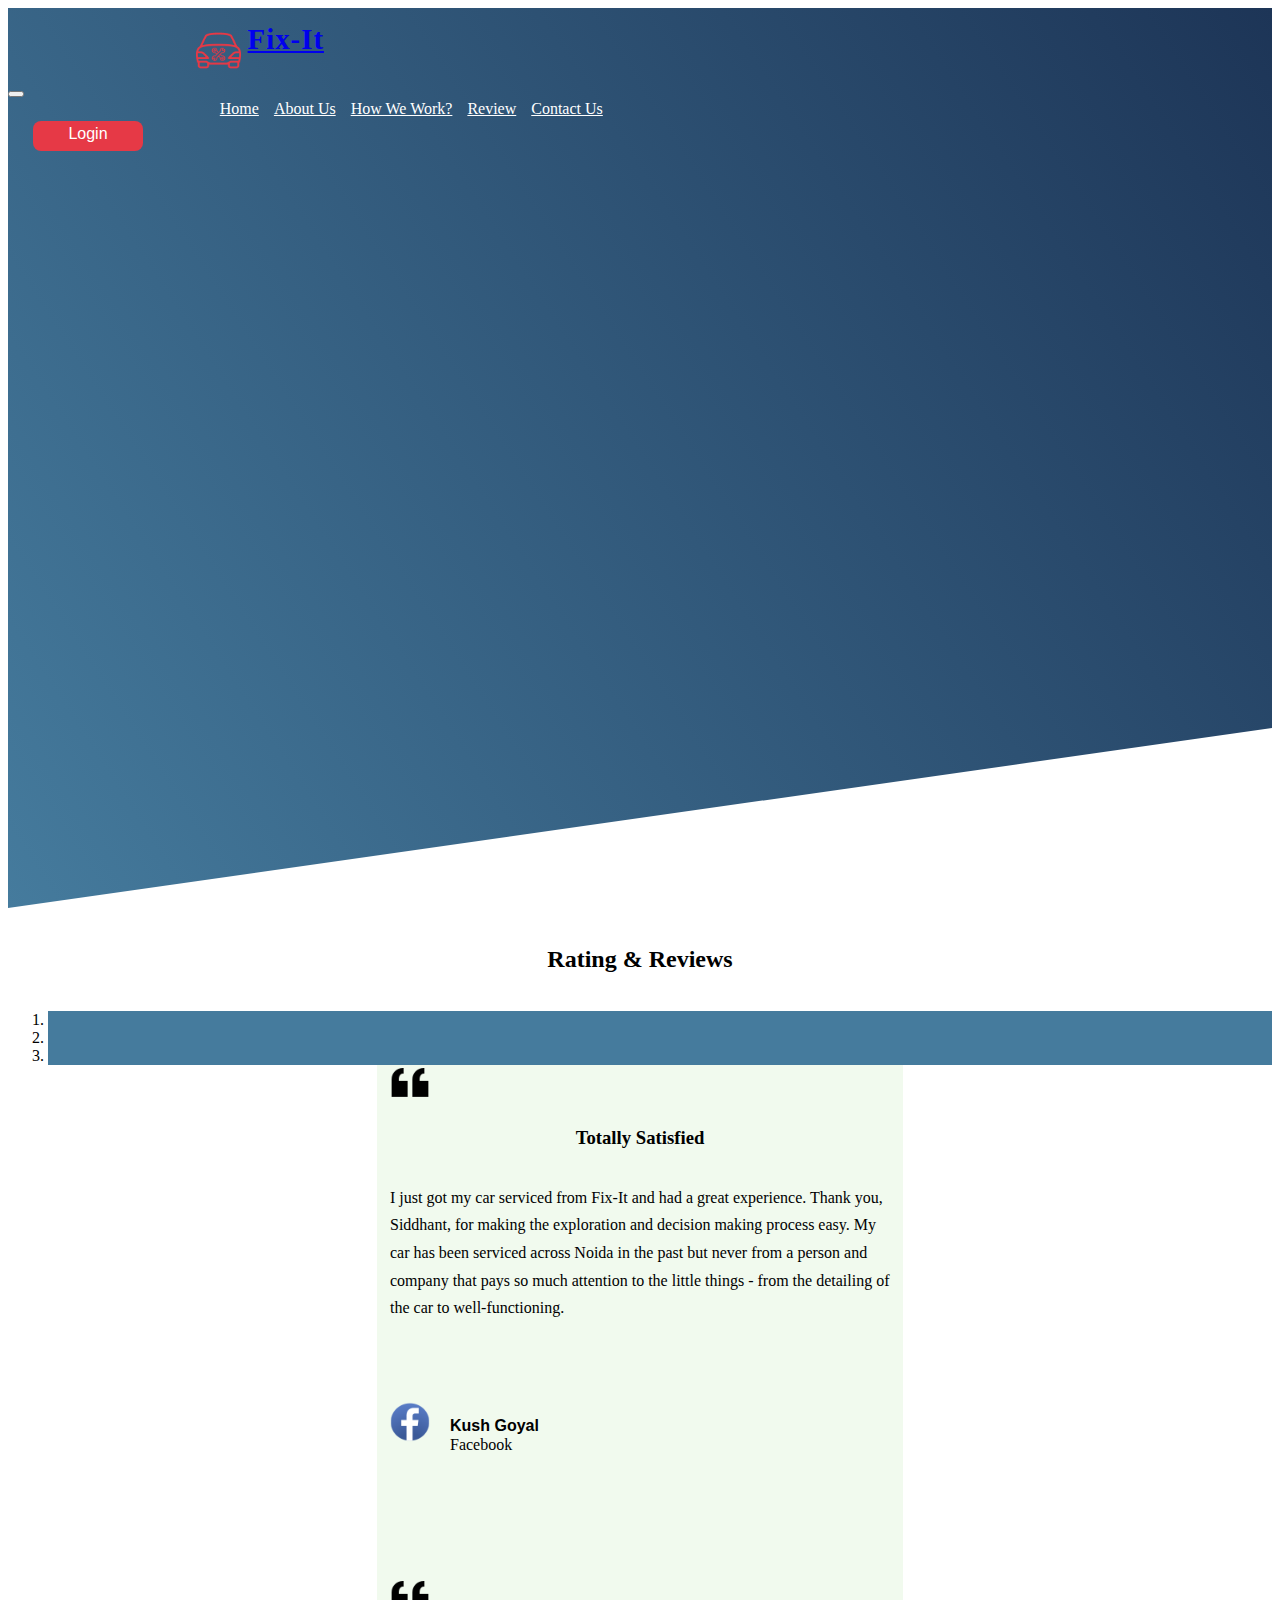
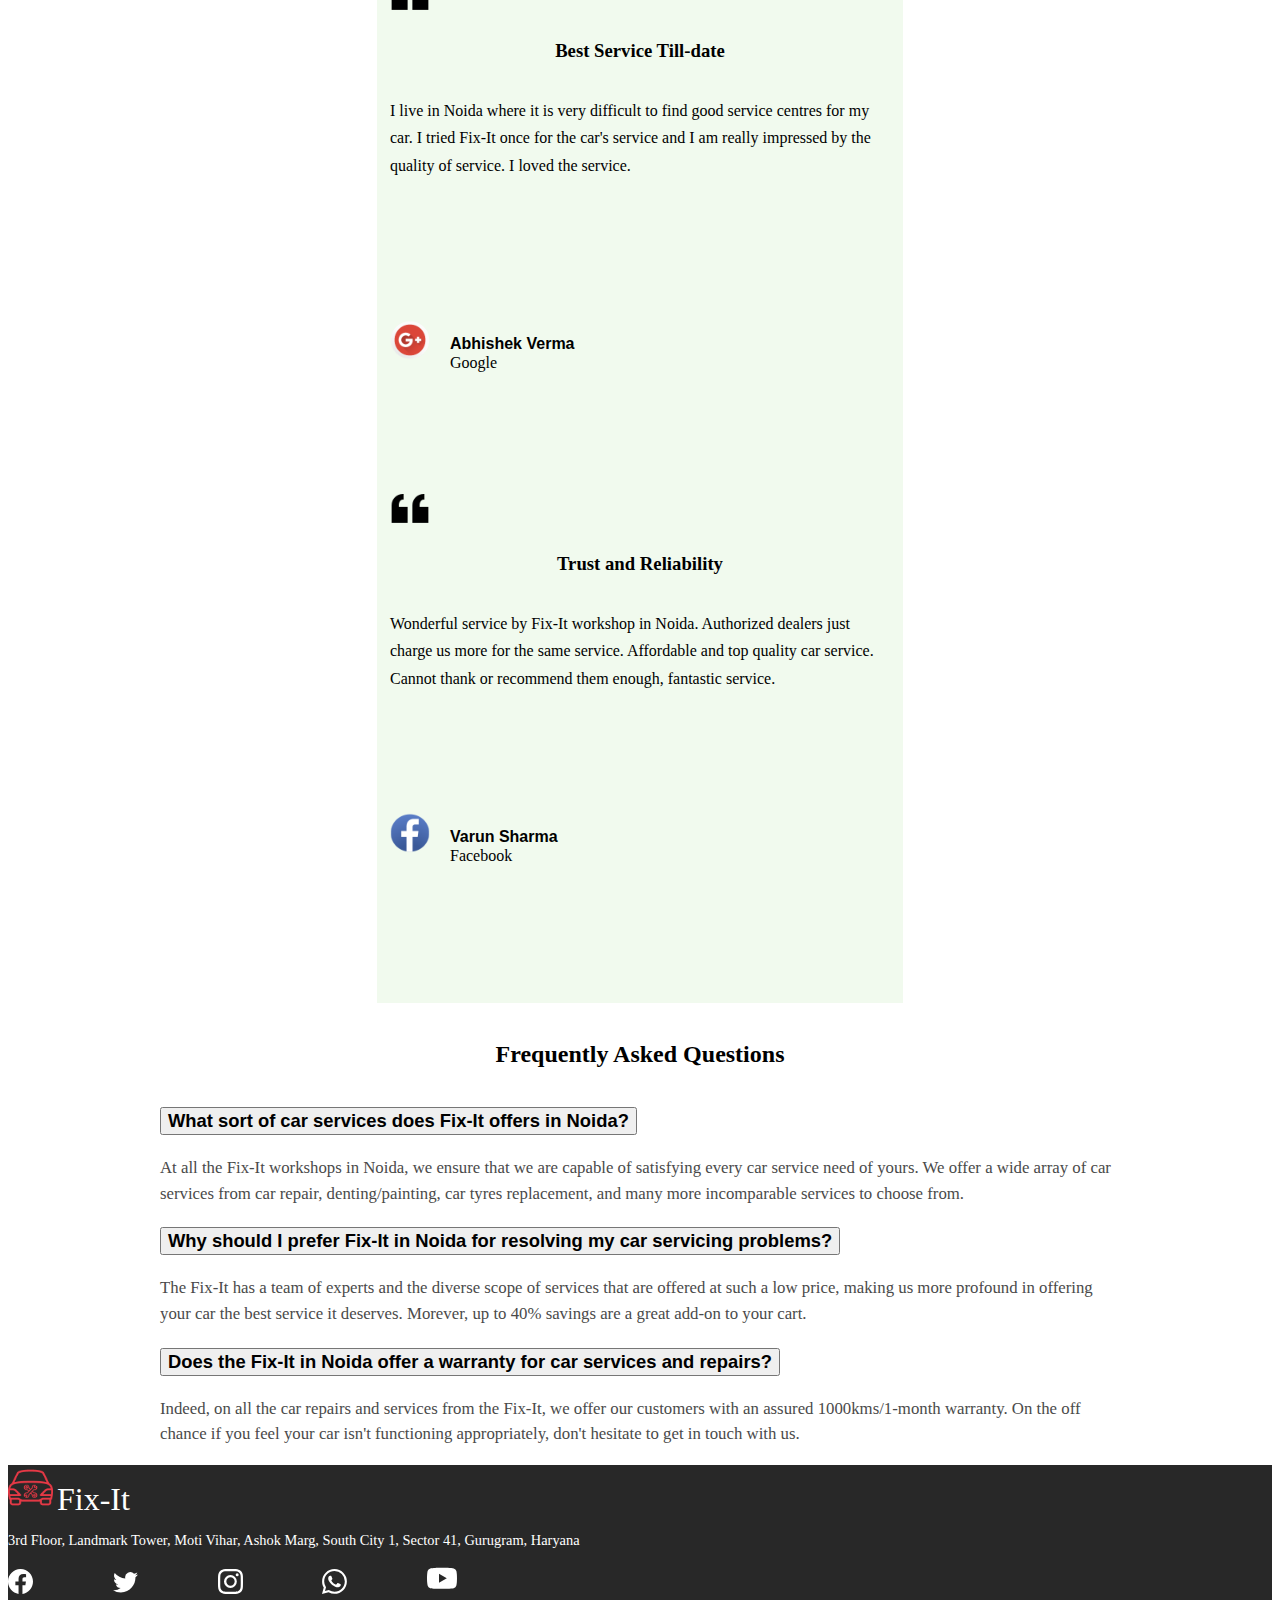
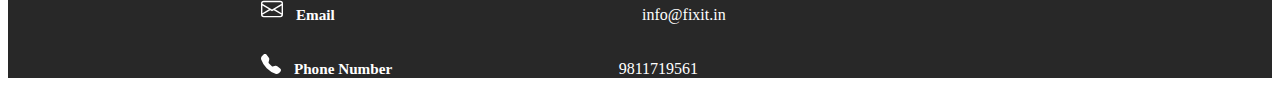
<file: index.html>
<!DOCTYPE html>
<html lang="en">

<head>
  <meta charset="UTF-8">
  <meta http-equiv="X-UA-Compatible" content="IE=edge">
  <meta name="viewport" content="width=device-width, initial-scale=1.0">
  <link rel="icon" href="./Assets/Images/car.png" type="image/png">
  <link rel="stylesheet" href="https://cdn.jsdelivr.net/npm/bootstrap@4.6.0/dist/css/bootstrap.min.css"
    integrity="sha384-B0vP5xmATw1+K9KRQjQERJvTumQW0nPEzvF6L/Z6nronJ3oUOFUFpCjEUQouq2+l" crossorigin="anonymous">
  <link rel="stylesheet" href="./Assets/Styles/app.css">
  <title>Fix-It</title>
</head>

<body>

  <header class="site-header">
    <nav id="mainNavbar" class="navbar navbar-expand-lg navbar-dark px-0 ">
      <div class="logoTitle">
        <img src="./Assets/Images/car.png" alt="LOGO" class="logo">
        <a href="#" class="navbar-brand" id="z1">Fix-It</a>
      </div>
      <button class="navbar-toggler" type="button" data-toggle="collapse" data-target="#navLinks"
        aria-label="Toggle navigation">
        <span class="navbar-toggler-icon"></span>
      </button>
      <div class="collapse navbar-collapse" id="navLinks">
        <div class="navbar-nav">
            <a class="nav-link" href="#"> Home </a>
            <a class="nav-link" href="#"> About Us </a>
            <a class="nav-link" href="#"> How We Work? </a>
            <a class="nav-link" href="#"> Review </a>
            <a class="nav-link" href="#"> Contact Us </a>
        </div>
        <div class="navbar-nav-login">
          <a href="login.html" class="login"> <button class="a5">Login</button></a>
          <!-- <button class="a5"> <a class="login" href="login.html">Login</a></button> -->
          <!-- <div class="a5">
            <a class="login" href="login.html">Login</a>
          </div> -->
        </div>
      </div>
    </nav>
  </header>
  

  <br>


  <h2 class="ratingH2"><b>Rating &amp; Reviews</b></h2>
  <div id="carouselExampleIndicators" class="carousel slide" data-ride="carousel">
    <ol class="carousel-indicators">
      <li data-target="#carouselExampleIndicators" data-slide-to="0" class="active"></li>
      <li data-target="#carouselExampleIndicators" data-slide-to="1"></li>
      <li data-target="#carouselExampleIndicators" data-slide-to="2"></li>
    </ol>
    <div class="carousel-inner">

      <div class="carousel-item active">
        <div class="rating">
          <img src="./Assets/Images/ic.png" alt="Inverted Commas" class="ic">
          <h3 class="rnr">Totally Satisfied</h3>
          <p class="prnr">
            I just got my car serviced from Fix-It and had a great experience. Thank you, Siddhant, for making the
            exploration and decision making process easy. My car
            has been serviced across Noida in the past but never from a person and company that pays so much attention
            to the little things - from the detailing of the car
            to well-functioning.
          </p>
          <div class="a1">
            <img class="a6" src="./Assets/Images/fb.png" alt="Facebook">
            <div class="b1">
              <p class="reviewerName">Kush Goyal</p>
              <p class="a2">Facebook</p>
            </div>
          </div>
        </div>
      </div>

      <div class="carousel-item">
        <div class="rating">
          <img src="./Assets/Images/ic.png" alt="Inverted Commas" class="ic">
          <h3 class="rnr">Best Service Till-date</h3>
          <p class="prnr">
            I live in Noida where it is very difficult to find good service centres for my car. I tried Fix-It once for
            the car's service and I am really impressed by the
            quality of service. I loved the service.
          </p>
          <div class="a3">
            <img class="a7" src="./Assets/Images/google.png" alt="Google">
            <div class="b2">
              <p class="reviewerName">Abhishek Verma</p>
              <p class="a2">Google</p>
            </div>
          </div>
        </div>
      </div>

      <div class="carousel-item">
        <div class="rating">
          <img src="./Assets/Images/ic.png" alt="Inverted Commas" class="ic">
          <h3 class="rnr">Trust and Reliability</h3>
          <p class="prnr">
            Wonderful service by Fix-It workshop in Noida. Authorized dealers just charge us more for the same service.
            Affordable and top quality car service. Cannot
            thank or recommend them enough, fantastic service.
          </p>
          <div class="a4">
            <img class="a8" src="./Assets/Images/fb.png" alt="Facebook">
            <div class="b3">
              <p class="reviewerName">Varun Sharma</p>
              <p class="a2">Facebook</p>
            </div>
          </div>
        </div>
      </div>
    </div>
    <!-- <a class="carousel-control-prev" href="#carouselExampleIndicators" role="button" data-slide="prev">
          <span class="carousel-control-prev-icon" aria-hidden="true"></span>
          <span class="sr-only">Previous</span>
        </a>
        <a class="carousel-control-next" href="#carouselExampleIndicators" role="button" data-slide="next">
          <span class="carousel-control-next-icon" aria-hidden="true"></span>
          <span class="sr-only">Next</span>
        </a> -->
  </div>

  <h2 class="ratingH2"><b>Frequently Asked Questions</b></h2>
  <div class="accordion" id="accordionExample">
    <div class="card">
      <div class="card-header" id="headingOne">
        <h2 class="mb-0">
          <button class="btn btn-light btn-block text-left question" type="button" data-toggle="collapse"
            data-target="#collapseOne" aria-expanded="true" aria-controls="collapseOne">
            What sort of car services does Fix-It offers in Noida?
          </button>
        </h2>
      </div>

      <div id="collapseOne" class="collapse" aria-labelledby="headingOne" data-parent="#accordionExample">
        <div class="card-body">
          At all the Fix-It workshops in Noida, we ensure that we are capable of satisfying every car service need of
          yours. We offer a wide array of car services from car repair, denting/painting, car tyres replacement, and
          many more incomparable services to choose from.
        </div>
      </div>
    </div>
    <div class="card">
      <div class="card-header" id="headingTwo">
        <h2 class="mb-0">
          <button class="btn btn-light btn-block text-left collapsed question" type="button" data-toggle="collapse"
            data-target="#collapseTwo" aria-expanded="false" aria-controls="collapseTwo">
            Why should I prefer Fix-It in Noida for resolving my car servicing problems?
          </button>
        </h2>
      </div>
      <div id="collapseTwo" class="collapse" aria-labelledby="headingTwo" data-parent="#accordionExample">
        <div class="card-body">
          The Fix-It has a team of experts and the diverse scope of services that are offered at such a low price,
          making us more profound in offering your car the best service it deserves. Morever, up to 40% savings are a
          great add-on to your cart.
        </div>
      </div>
    </div>
    <div class="card">
      <div class="card-header" id="headingThree">
        <h2 class="mb-0">
          <button class="btn btn-light btn-block text-left collapsed question" type="button" data-toggle="collapse"
            data-target="#collapseThree" aria-expanded="false" aria-controls="collapseThree">
            Does the Fix-It in Noida offer a warranty for car services and repairs?
          </button>
        </h2>
      </div>
      <div id="collapseThree" class="collapse" aria-labelledby="headingThree" data-parent="#accordionExample">
        <div class="card-body">
          Indeed, on all the car repairs and services from the Fix-It, we offer our customers with an assured
          1000kms/1-month warranty. On the off chance if you feel your car isn't functioning appropriately, don't
          hesitate to get in touch with us.
        </div>
      </div>
    </div>
  </div>

  <br>
  <footer id="footer">
    <div class="container-fluid">
      <div class="row align-items-center pt-4 pb-5 pl-3">
        <div class="col-lg-3">
          <div>
            <img src="./Assets/Images/car.png" alt="LOGO" class="logo">
            <div class="footerTitle">Fix-It</div>

          </div>
          <div id="ads" class="mt-3">
            <p>
              3rd Floor, Landmark Tower, Moti Vihar, Ashok Marg, South City 1, Sector 41, Gurugram, Haryana
            </p>
          </div>
          <div class="mt-5">
            <svg xmlns="http://www.w3.org/2000/svg" width="25" height="25" fill="currentColor"
              class="bi bi-facebook handles" viewBox="0 0 16 16">
              <path
                d="M16 8.049c0-4.446-3.582-8.05-8-8.05C3.58 0-.002 3.603-.002 8.05c0 4.017 2.926 7.347 6.75 7.951v-5.625h-2.03V8.05H6.75V6.275c0-2.017 1.195-3.131 3.022-3.131.876 0 1.791.157 1.791.157v1.98h-1.009c-.993 0-1.303.621-1.303 1.258v1.51h2.218l-.354 2.326H9.25V16c3.824-.604 6.75-3.934 6.75-7.951z" />
            </svg>

            <svg xmlns="http://www.w3.org/2000/svg" width="25" height="25" fill="currentColor"
              class="bi bi-twitter handles" viewBox="0 0 16 16">
              <path
                d="M5.026 15c6.038 0 9.341-5.003 9.341-9.334 0-.14 0-.282-.006-.422A6.685 6.685 0 0 0 16 3.542a6.658 6.658 0 0 1-1.889.518 3.301 3.301 0 0 0 1.447-1.817 6.533 6.533 0 0 1-2.087.793A3.286 3.286 0 0 0 7.875 6.03a9.325 9.325 0 0 1-6.767-3.429 3.289 3.289 0 0 0 1.018 4.382A3.323 3.323 0 0 1 .64 6.575v.045a3.288 3.288 0 0 0 2.632 3.218 3.203 3.203 0 0 1-.865.115 3.23 3.23 0 0 1-.614-.057 3.283 3.283 0 0 0 3.067 2.277A6.588 6.588 0 0 1 .78 13.58a6.32 6.32 0 0 1-.78-.045A9.344 9.344 0 0 0 5.026 15z" />
            </svg>

            <svg xmlns="http://www.w3.org/2000/svg" width="25" height="25" fill="currentColor"
              class="bi bi-instagram handles" viewBox="0 0 16 16">
              <path
                d="M8 0C5.829 0 5.556.01 4.703.048 3.85.088 3.269.222 2.76.42a3.917 3.917 0 0 0-1.417.923A3.927 3.927 0 0 0 .42 2.76C.222 3.268.087 3.85.048 4.7.01 5.555 0 5.827 0 8.001c0 2.172.01 2.444.048 3.297.04.852.174 1.433.372 1.942.205.526.478.972.923 1.417.444.445.89.719 1.416.923.51.198 1.09.333 1.942.372C5.555 15.99 5.827 16 8 16s2.444-.01 3.298-.048c.851-.04 1.434-.174 1.943-.372a3.916 3.916 0 0 0 1.416-.923c.445-.445.718-.891.923-1.417.197-.509.332-1.09.372-1.942C15.99 10.445 16 10.173 16 8s-.01-2.445-.048-3.299c-.04-.851-.175-1.433-.372-1.941a3.926 3.926 0 0 0-.923-1.417A3.911 3.911 0 0 0 13.24.42c-.51-.198-1.092-.333-1.943-.372C10.443.01 10.172 0 7.998 0h.003zm-.717 1.442h.718c2.136 0 2.389.007 3.232.046.78.035 1.204.166 1.486.275.373.145.64.319.92.599.28.28.453.546.598.92.11.281.24.705.275 1.485.039.843.047 1.096.047 3.231s-.008 2.389-.047 3.232c-.035.78-.166 1.203-.275 1.485a2.47 2.47 0 0 1-.599.919c-.28.28-.546.453-.92.598-.28.11-.704.24-1.485.276-.843.038-1.096.047-3.232.047s-2.39-.009-3.233-.047c-.78-.036-1.203-.166-1.485-.276a2.478 2.478 0 0 1-.92-.598 2.48 2.48 0 0 1-.6-.92c-.109-.281-.24-.705-.275-1.485-.038-.843-.046-1.096-.046-3.233 0-2.136.008-2.388.046-3.231.036-.78.166-1.204.276-1.486.145-.373.319-.64.599-.92.28-.28.546-.453.92-.598.282-.11.705-.24 1.485-.276.738-.034 1.024-.044 2.515-.045v.002zm4.988 1.328a.96.96 0 1 0 0 1.92.96.96 0 0 0 0-1.92zm-4.27 1.122a4.109 4.109 0 1 0 0 8.217 4.109 4.109 0 0 0 0-8.217zm0 1.441a2.667 2.667 0 1 1 0 5.334 2.667 2.667 0 0 1 0-5.334z" />
            </svg>

            <svg xmlns="http://www.w3.org/2000/svg" width="25" height="25" fill="currentColor"
              class="bi bi-whatsapp handles" viewBox="0 0 16 16">
              <path
                d="M13.601 2.326A7.854 7.854 0 0 0 7.994 0C3.627 0 .068 3.558.064 7.926c0 1.399.366 2.76 1.057 3.965L0 16l4.204-1.102a7.933 7.933 0 0 0 3.79.965h.004c4.368 0 7.926-3.558 7.93-7.93A7.898 7.898 0 0 0 13.6 2.326zM7.994 14.521a6.573 6.573 0 0 1-3.356-.92l-.24-.144-2.494.654.666-2.433-.156-.251a6.56 6.56 0 0 1-1.007-3.505c0-3.626 2.957-6.584 6.591-6.584a6.56 6.56 0 0 1 4.66 1.931 6.557 6.557 0 0 1 1.928 4.66c-.004 3.639-2.961 6.592-6.592 6.592zm3.615-4.934c-.197-.099-1.17-.578-1.353-.646-.182-.065-.315-.099-.445.099-.133.197-.513.646-.627.775-.114.133-.232.148-.43.05-.197-.1-.836-.308-1.592-.985-.59-.525-.985-1.175-1.103-1.372-.114-.198-.011-.304.088-.403.087-.088.197-.232.296-.346.1-.114.133-.198.198-.33.065-.134.034-.248-.015-.347-.05-.099-.445-1.076-.612-1.47-.16-.389-.323-.335-.445-.34-.114-.007-.247-.007-.38-.007a.729.729 0 0 0-.529.247c-.182.198-.691.677-.691 1.654 0 .977.71 1.916.81 2.049.098.133 1.394 2.132 3.383 2.992.47.205.84.326 1.129.418.475.152.904.129 1.246.08.38-.058 1.171-.48 1.338-.943.164-.464.164-.86.114-.943-.049-.084-.182-.133-.38-.232z" />
            </svg>

            <svg xmlns="http://www.w3.org/2000/svg" width="30" height="30" fill="currentColor"
              class="bi bi-youtube handles" viewBox="0 0 16 16">
              <path
                d="M8.051 1.999h.089c.822.003 4.987.033 6.11.335a2.01 2.01 0 0 1 1.415 1.42c.101.38.172.883.22 1.402l.01.104.022.26.008.104c.065.914.073 1.77.074 1.957v.075c-.001.194-.01 1.108-.082 2.06l-.008.105-.009.104c-.05.572-.124 1.14-.235 1.558a2.007 2.007 0 0 1-1.415 1.42c-1.16.312-5.569.334-6.18.335h-.142c-.309 0-1.587-.006-2.927-.052l-.17-.006-.087-.004-.171-.007-.171-.007c-1.11-.049-2.167-.128-2.654-.26a2.007 2.007 0 0 1-1.415-1.419c-.111-.417-.185-.986-.235-1.558L.09 9.82l-.008-.104A31.4 31.4 0 0 1 0 7.68v-.123c.002-.215.01-.958.064-1.778l.007-.103.003-.052.008-.104.022-.26.01-.104c.048-.519.119-1.023.22-1.402a2.007 2.007 0 0 1 1.415-1.42c.487-.13 1.544-.21 2.654-.26l.17-.007.172-.006.086-.003.171-.007A99.788 99.788 0 0 1 7.858 2h.193zM6.4 5.209v4.818l4.157-2.408L6.4 5.209z" />
            </svg>
          </div>
        </div>
        <div class="col-lg-9" id="f2">
          <div class="f2a">
            <svg xmlns="http://www.w3.org/2000/svg" width="22" height="22" fill="currentColor" class="bi bi-envelope"
              viewBox="0 0 16 16">
              <path
                d="M0 4a2 2 0 0 1 2-2h12a2 2 0 0 1 2 2v8a2 2 0 0 1-2 2H2a2 2 0 0 1-2-2V4zm2-1a1 1 0 0 0-1 1v.217l7 4.2 7-4.2V4a1 1 0 0 0-1-1H2zm13 2.383-4.758 2.855L15 11.114v-5.73zm-.034 6.878L9.271 8.82 8 9.583 6.728 8.82l-5.694 3.44A1 1 0 0 0 2 13h12a1 1 0 0 0 .966-.739zM1 11.114l4.758-2.876L1 5.383v5.73z" />
            </svg>
            <span class="f2a1">Email</span>
            <span>info@fixit.in</span>
          </div>
          <div class="f2b">
            <svg xmlns="http://www.w3.org/2000/svg" width="20" height="20" fill="currentColor"
              class="bi bi-telephone-fill" viewBox="0 0 16 16">
              <path fill-rule="evenodd"
                d="M1.885.511a1.745 1.745 0 0 1 2.61.163L6.29 2.98c.329.423.445.974.315 1.494l-.547 2.19a.678.678 0 0 0 .178.643l2.457 2.457a.678.678 0 0 0 .644.178l2.189-.547a1.745 1.745 0 0 1 1.494.315l2.306 1.794c.829.645.905 1.87.163 2.611l-1.034 1.034c-.74.74-1.846 1.065-2.877.702a18.634 18.634 0 0 1-7.01-4.42 18.634 18.634 0 0 1-4.42-7.009c-.362-1.03-.037-2.137.703-2.877L1.885.511z" />
            </svg>
            <span class="f2b1">Phone Number</span>
            <span>9811719561</span>
          </div>
        </div>
      </div>
    </div>
  </footer>


  <script src="https://code.jquery.com/jquery-3.5.1.slim.min.js"
    integrity="sha384-DfXdz2htPH0lsSSs5nCTpuj/zy4C+OGpamoFVy38MVBnE+IbbVYUew+OrCXaRkfj"
    crossorigin="anonymous"></script>
  <script src="https://cdn.jsdelivr.net/npm/bootstrap@4.6.0/dist/js/bootstrap.bundle.min.js"
    integrity="sha384-Piv4xVNRyMGpqkS2by6br4gNJ7DXjqk09RmUpJ8jgGtD7zP9yug3goQfGII0yAns"
    crossorigin="anonymous"></script>
</body>

</html>
</file>
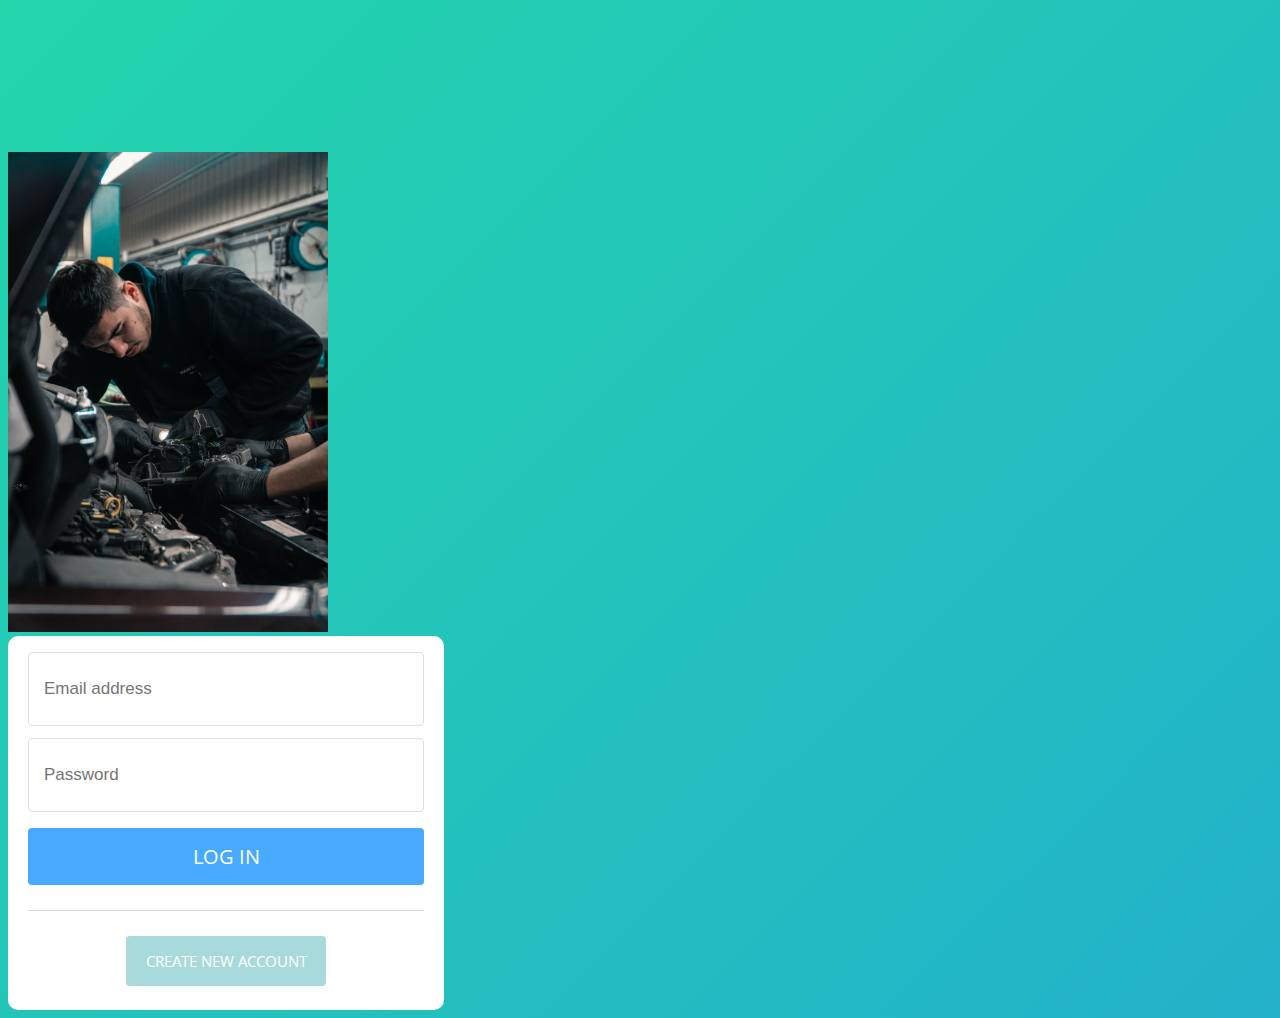
<file: login.html>
<!DOCTYPE html>
<html lang="en">

<head>
    <meta charset="UTF-8">
    <meta http-equiv="X-UA-Compatible" content="IE=edge">
    <meta name="viewport" content="width=device-width, initial-scale=1.0">
    <link rel="icon" href="./Assets/Images/car.png" type="image/png">
    <link rel="stylesheet" href="https://cdn.jsdelivr.net/npm/bootstrap@4.6.0/dist/css/bootstrap.min.css"
        integrity="sha384-B0vP5xmATw1+K9KRQjQERJvTumQW0nPEzvF6L/Z6nronJ3oUOFUFpCjEUQouq2+l" crossorigin="anonymous">
    <link rel="stylesheet" href="https://fonts.googleapis.com/css?family=Open+Sans:400,600,700">
    <link href="https://fonts.googleapis.com/css?family=Nunito:200,300,400,700" rel="stylesheet">
    <link rel="stylesheet" href="./Assets/Styles/app1.css">
    <title>Fix-It</title>
</head>

<body>
    <!-- <div class="mainHeading">
        <div class="image">
            <img src="car.png" alt="LOGO" class="logo">
        </div>
        <div class="heading">
            Fix-It
        </div>
    </div> -->


    <div class="container">
        <div class="row content">
            <div class="col-lg-6 d-flex justify-content-center">
                <div class="repairPhoto">
                    <img src="./Assets/Images/repair.jpg" alt="Repair" class="img-fluid repairCar">
                </div>
            </div>
            <!-- <div class="col-12">
                <div class="d-md-block d-lg-none"> -->
            <div class="mainHeading">
                <div>
                    <img src="./Assets/Images/car.png" alt="LOGO" class="logo">
                </div>
                <div class="heading">
                    Fix-It
                </div>
            </div>

            <div class="col-lg-6 d-flex align-items-center justify-content-center">
                <div class="form">
                    <form action="">
                        <div>
                            <div class="enter">
                                <input class="enter1" type="email" name="email" id="email" placeholder="Email address"
                                    required>
                            </div>

                            <div class="enter">
                                <input class="enter1" type="password" id="password" placeholder="Password" required>
                            </div>

                        </div>

                        <div class="submitButton">
                            <button type="submit" class="submitButton1">Log In </button>
                        </div>

                        <div class="newAccount">
                            <button class="newAccount1">Create New Account</button>
                            <!-- <button class="newAccount1"> <a href="#"> Create New Account </a> </button> -->
                        </div>
                    </form>
                </div>
            </div>
        </div>
    </div>

    <!-- <div class="form">
        <form action="">
            <div>
                <div class="enter">
                    <input class="enter1" type="email" name="email" id="email" placeholder="Email address" required> 
                </div>
                
                <div class="enter">
                    <input class="enter1" type="password" id="password" placeholder="Password" required>
                </div>
            
            </div>

            <div class="submitButton">
                <button type="submit" class="submitButton1">Log In</button>
            </div>
                
            <div class="newAccount">
                <button class="newAccount1">Create New Account</button>
                 <button class="newAccount1"> <a href="#"> Create New Account </a> </button> -->
    </div>
    </form>
    </div>

    <script src="https://code.jquery.com/jquery-3.5.1.slim.min.js"
        integrity="sha384-DfXdz2htPH0lsSSs5nCTpuj/zy4C+OGpamoFVy38MVBnE+IbbVYUew+OrCXaRkfj"
        crossorigin="anonymous"></script>
    <script src="https://cdn.jsdelivr.net/npm/bootstrap@4.6.0/dist/js/bootstrap.bundle.min.js"
        integrity="sha384-Piv4xVNRyMGpqkS2by6br4gNJ7DXjqk09RmUpJ8jgGtD7zP9yug3goQfGII0yAns"
        crossorigin="anonymous"></script>
    <!-- <script src="loginPage.js"></script> -->
</body>

</html>
</file>
<file: Assets/Styles/app.css>
#footer {
    background-color: #282828;
    color: #ffffff;
}

.site-header{
    width: 100%;
    height: 100vh;
    background: linear-gradient(57deg, #457B9D , #1D3557 ); 
    clip-path: polygon(0% 0%, 100% 0%, 100% 80%, 0% 100%);
}

.logoTitle {
    width: 25%;
    display: flex;
    justify-content: flex-end;
}

#mainNavbar {
    font-size: 1.5rem;
    /* font-weight: 100; */
     padding-top: 20px;
    /* padding-left: 40px;
    padding-right: 40px; */
}

#mainNavbar .navbar-brand {
    font-size: 1.8rem;
    margin-top: -5px;
    letter-spacing: 1px;
}

.navbar-collapse {
    /* font-size: 1.25rem; */
    justify-content: flex-start;
}

.navbar-nav {
    width: 65%;
    display: flex;
    justify-content: center;
}

#mainNavbar .nav-link {
    font-size: 1rem;
    color: white;
    margin-right: 15px;
}

.navbar-nav-login {
    width: 35%;
    display: flex;
    justify-content: flex-start;
}

.logo {
    width: 45px;
    height: 45px;
}

#z1 {
    margin-left: 7px;
    font-weight: bold;
}

.a5 {
    width: 110px;
    margin-left: 25px;
    /* border: 1px solid black; */
    border: none;
    text-align: center;
    padding-bottom: 8px;
    padding-top: 4px; 
    border-radius: 8px;
    background-color: #E63946;
    font-size: 1rem;
    color: white;
    /* display: flex;
    align-items: center;
    justify-content: center;
    padding-top: 6px; */
}

/* .login {
    font-size: 1.5rem;
    color: white;
    color: rgba(0,0,0,.5);
    text-decoration: none;
} */

/* .login:hover {
    color: #000000;
    text-decoration: none;
} */

#ads {
    font-size: 0.9rem;
}

.handles {
    margin-right: 6%;
}

#f2 {
    padding-left: 20%;
}

.f2a {
    margin-bottom: 3%;
}

.f2a1 {
    margin-right: 30%;
    font-size: 0.95rem;
    padding-left: 0.9%;
    font-weight: bold;
}

.f2b1 {
    margin-right: 22%;
    font-size: 0.95rem;
    padding-left: 0.9%;
    font-weight: bold;
}

.rating {
    /* border: solid 1px #000000; */
    padding: 2% 1% 1%;
    background-color: #f1faee;
    width: 100%;
    max-width: 500px;
    height: 475px;
    margin: auto;
    /* margin-left: 4%; */
}

.carousel-indicators {
    margin: auto;
}

#carouselExampleIndicators {
    margin-top: 3%;
    margin-bottom: 3%;
}


.ratingH2 {
    text-align: center;
}

#accordionExample {
    width: 100%;
    max-width: 960px;
    margin: auto;
    margin-top: 3%;
}

.rnr {
    text-align: center;
    font-weight: 600;
}

.prnr {
    margin-top: 7%;
    line-height: 1.73;
    font-weight: 400;
}

.reviewerName {
    font-family: Roboto, sans-serif;
    font-weight: 700;
}

.ic {
    width: 40px;
    height: 40px;
    margin-top: -17%;
}

.carousel-inner {
    overflow: visible;
}

.question {
    font-weight: 600;
    font-size: 1.15rem;
}

.card-body {
    font-size: 1.05rem;
    font-weight: 400;
    line-height: 1.53;
    color: #4a4a4a;
}

.a1 {
    margin-top: 50px;
}

.a2 {
    margin-top: -15px;
    font-weight: 400;
}

.a3 {
    margin-top: 140px;
}

.a4 {
    margin-top: 120px;
}

.b1 {
    margin-top: -45px;
    margin-left: 60px;
}

.b2 {
    margin-top: -45px;
    margin-left: 60px;
}

.b3 {
    margin-top: -45px;
    margin-left: 60px;
}

.a6 {
    margin-top: 30px;
    width: 40px;
    height: 40px;
}

.a7 {
    /* margin-top: 30px; */
    width: 40px;
    height: 40px;
}

.a8 {
    /* margin-top: 30px; */
    width: 40px;
    height: 40px;
}

.footerTitle {
    display: inline-block;
    font-size: 2rem;
    /* margin-top: 20px; */
}

.carousel-indicators li {
    background-color: #457B9D;
}
</file>
<file: Assets/Styles/app1.css>
/* body {
    background-color: #f0f2f5;
} */


body {
	background: linear-gradient(-45deg, #ee7752, #e73c7e, #23a6d5, #23d5ab);
	background-size: 400% 400%;
	animation: gradient 15s ease infinite;
}

@keyframes gradient {
	0% {
		background-position: 0% 50%;
	}
	50% {
		background-position: 100% 50%;
	}
	100% {
		background-position: 0% 50%;
	}
}

.mainHeading {
    /* width: 400px; */
    /* border: 1px solid black; */
    display: flex;
    margin: auto;
    /* margin-left: 15%;
    margin-top: 20%; */
}

.logo {
    width: 100px;
    height: 100px;
}

.heading {
    font-size: 3rem;
    margin-top: 22px;
    margin-left: 15px;
    font-family: 'Nunito', sans-serif;
    /* text-transform: uppercase; */
    font-weight: 500;
    color: #eff9eb;
    /* display: inline-block; */
    /* margin-left: 100px;
    margin-bottom: 20px; */
}

.form {
    background-color: white;
    width: 396px;
    border-radius: 10px;
    padding-top: 10px;
    padding-bottom: 24px;
    /* margin-left: 53%;
    margin-top: -14%; */
    padding-left: 20px;
    padding-right: 20px;
}

.enter {
    display: flex;
    justify-content: center;
    padding: 6px 0;
}

.enter1 {
    font-size: 17px;
    border-radius: 4px;
    width: 396px;
    height: 22px;
    padding: 25px 0;
    padding-left: 15px;
    border: 1px solid #dddfe2;
    transition: border-color 250ms ease-in-out;
}

.enter1:hover {
    border-color: #457B9D;
}


.submitButton {
    margin-top: 10px;
    display: flex;
    justify-self: center;
}

.submitButton1 {
    width: 396px;
    padding: 15px 0;
    font-size: 20px;
    background-color: #48AAFF;
    border-radius: 4px;
    border: none;
    font-family: 'Open Sans', sans-serif;
    text-transform: uppercase;
    /* font-weight: bold; */
    color: #ffffff;
    transition: background-color 250ms ease-in-out;
}

.submitButton1:hover, .submitButton1:focus {
    background-color: #269AFF;
}

.newAccount {
    margin-top: 25px;
    border-top: 1px solid #DADDE1;
    display: flex;
    justify-content: center;
}

.newAccount1 {
    background-color: #A8DADC;
    font-size: 15px;
    width: 200px;
    padding: 15px 7px;
    border-radius: 4px;
    margin-top: 25px;
    border: none;
    font-family: 'Open Sans', sans-serif;
    text-transform: uppercase;
    /* font-weight: bold; */
    color: #ffffff;
    transition: background-color 250ms ease-in-out;
}

.newAccount1:hover, .newAccount1:focus {
    background-color: #7FCACC;
}

.repairCar {
    width: 320px;
    height: 480px;
}

.content {
    /* margin-top: 140px; */
    margin-top: 12%;
}

@media (max-width: 992px) {
    .repairPhoto {
        display: none;
    }
    .form {
        margin-top: 40px;
    }
}

@media (min-width: 992px) {
    .mainHeading {
        display: none;
    }
}
</file>
